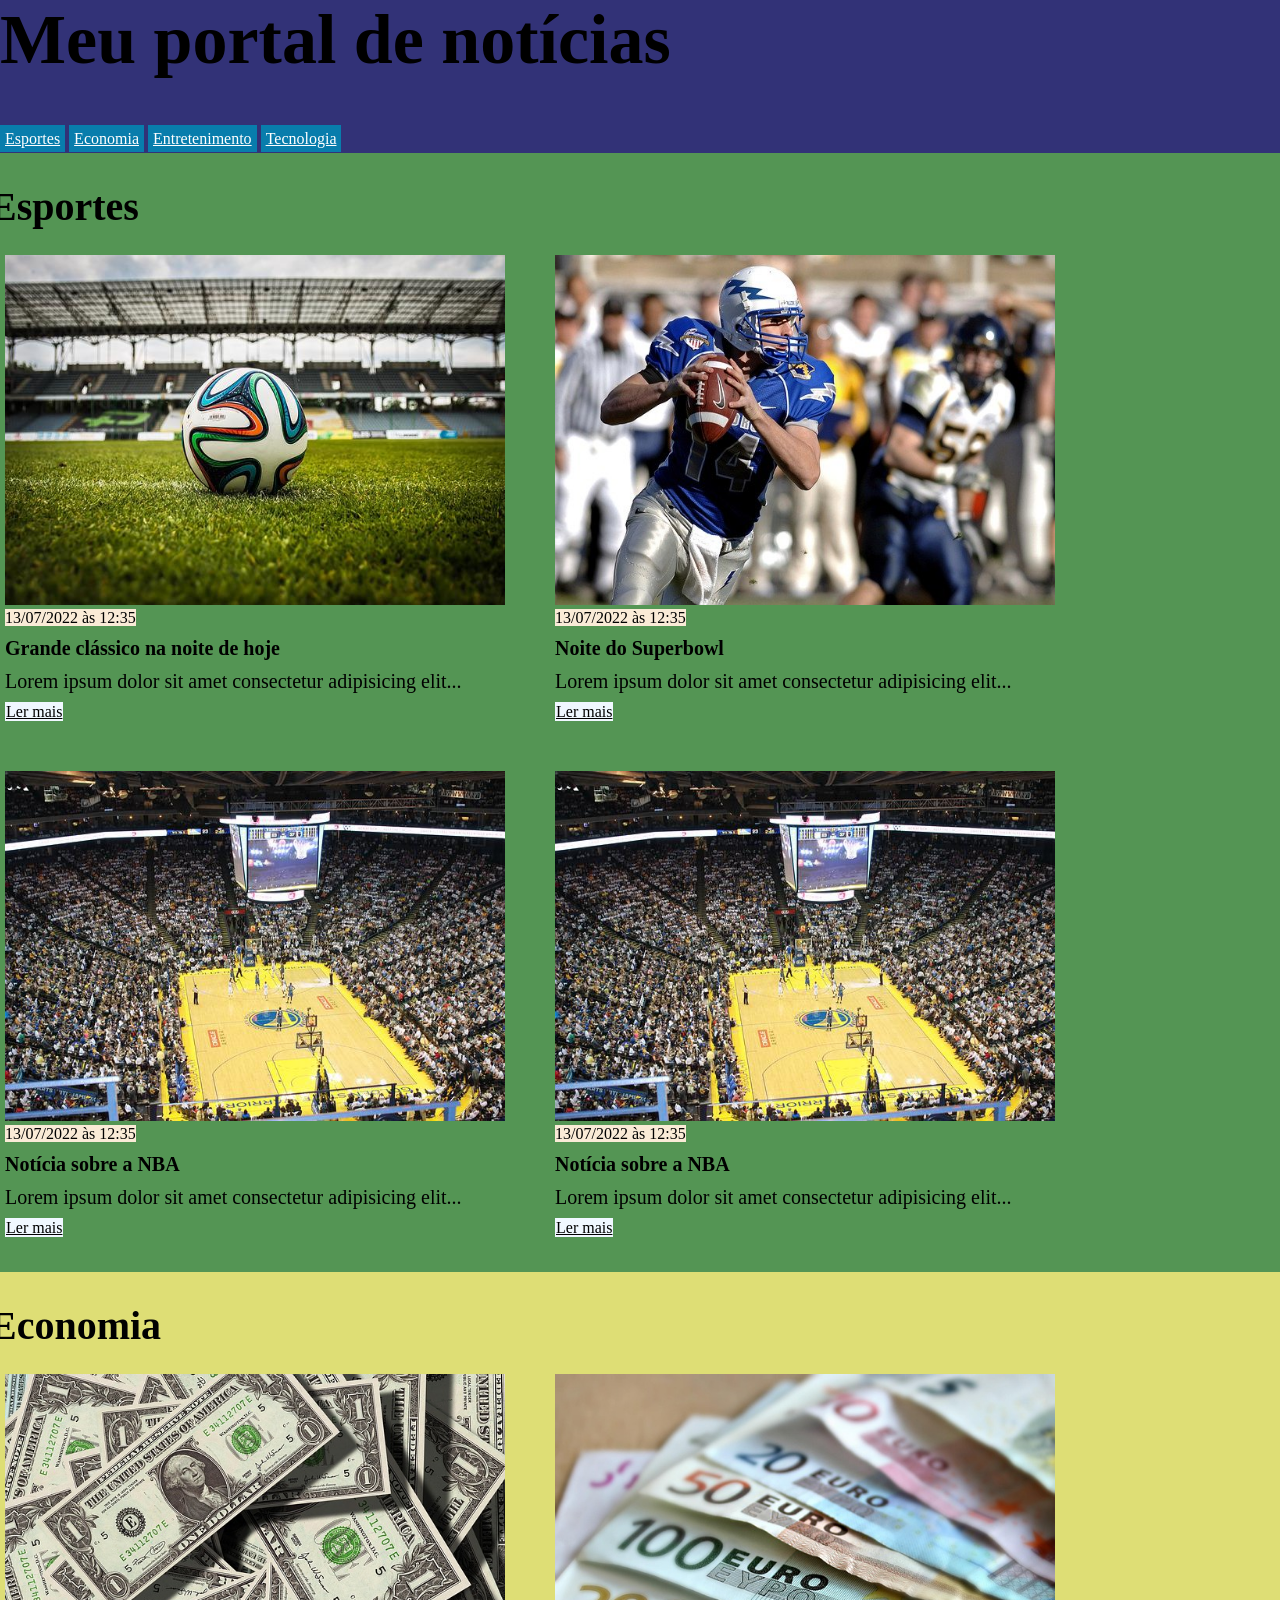
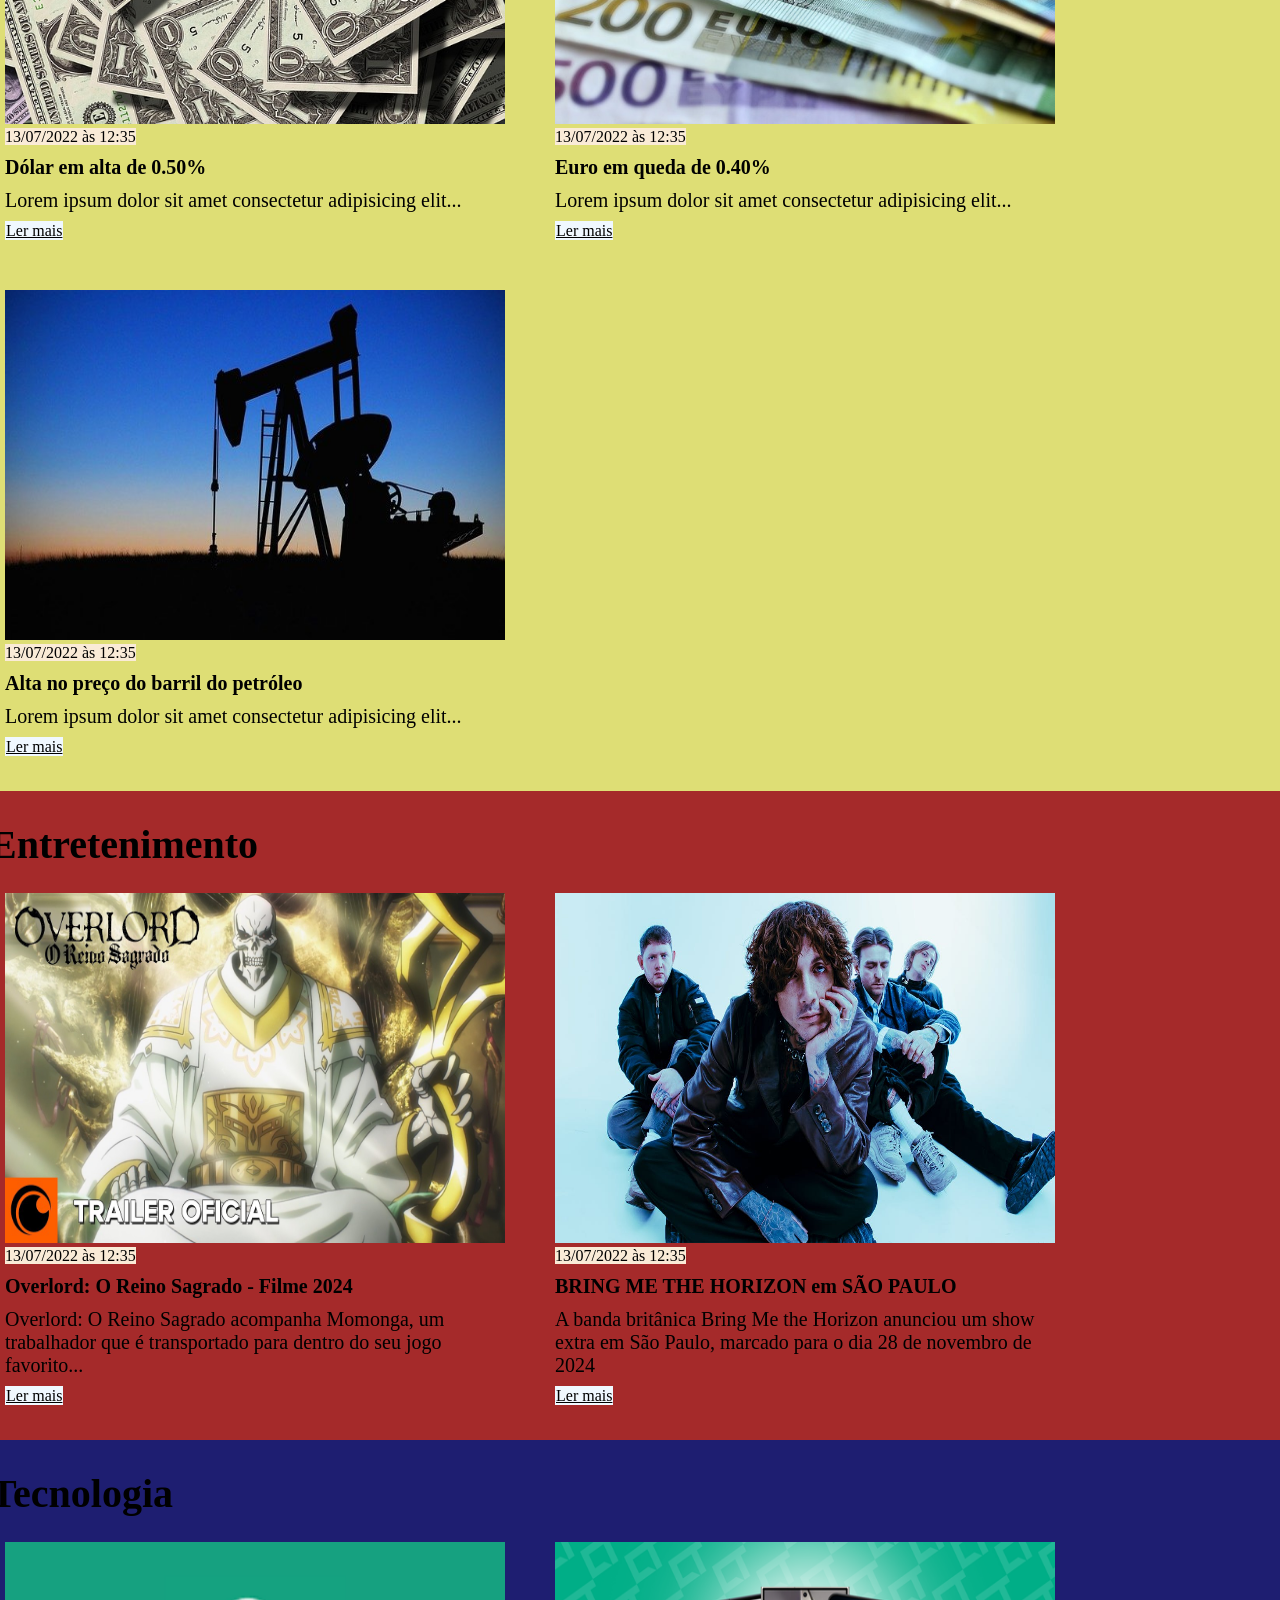
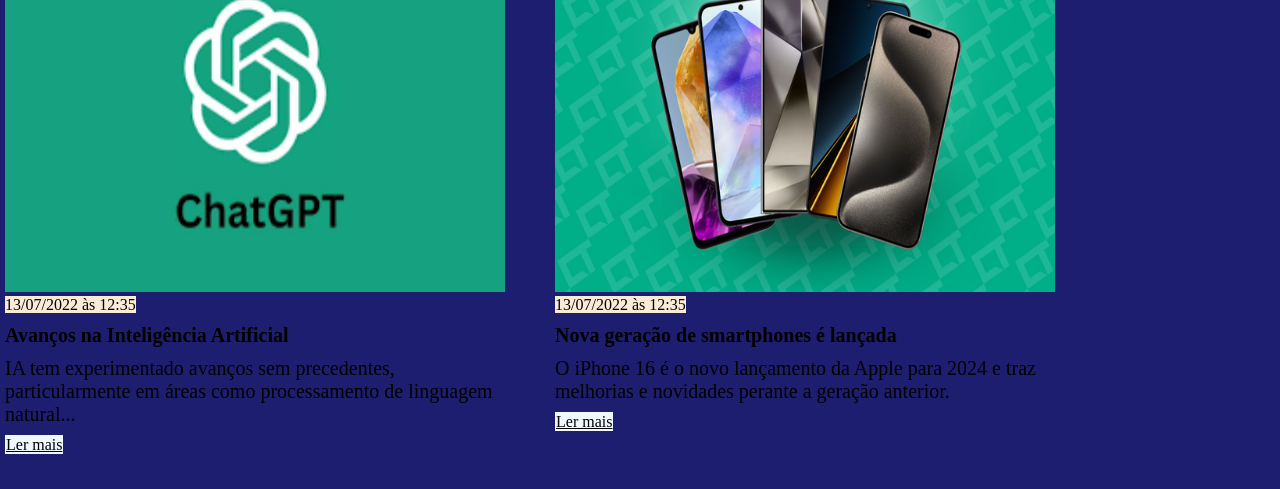
<file: css/index.html>
<!DOCTYPE html>
<html lang="pt-BR">
<head>
    <meta charset="UTF-8">
    <meta http-equiv="X-UA-Compatible" content="IE=edge">
    <meta name="viewport" content="width=device-width, initial-scale=1.0">
    <title>Meu portal de notícias</title>
    <link rel="stylesheet" href="./main.css" />
</head>
<body>
    <header>
        <div class="container">
            <h1>Meu portal de notícias</h1>
            <nav>
                <ul>
                    <li><a href="#sports" title="Ir para a seção de esportes">Esportes</a></li>
                    <li><a href="#economy" title="Ir para a seção de economia">Economia</a></li>
                    <li><a href="#entertainment" title="Ir para a seção de entretenimento">Entretenimento</a></li>
                    <li><a href="#technology" title="Ir para a seção de tecnologia">Tecnologia</a></li>
                </ul>
            </nav>
        </div>
    </header>
    
    <div class="container">
        <section id="sport">
            <h2>Esportes</h2>
            <div class="articles">
                <article>
                    <img class="noticia-img" src="./imagens/futebol.jpg" alt="Bola de futebol no gramado" />
                    <header>
                        <time>13/07/2022 às 12:35</time>
                    </header>
                    <h3>Grande clássico na noite de hoje</h3>
                    <p>Lorem ipsum dolor sit amet consectetur adipisicing elit...</p>
                    <a href="#" title="Leia a notícia completa">Ler mais</a>
                </article>
                <article>
                    <img class="noticia-img" src="./imagens/futebol-americano.jpg" alt="Jogador de futebol americano correndo" />
                    <header>
                        <time>13/07/2022 às 12:35</time>
                    </header>
                    <h3>Noite do Superbowl</h3>
                    <p>Lorem ipsum dolor sit amet consectetur adipisicing elit...</p>
                    <a href="#" title="Leia a notícia completa">Ler mais</a>
                </article>
                <article>
                    <img class="noticia-img" src="./imagens/basquete.jpg" alt="Vista aérea de uma quadra de basquete" />
                    <header>
                        <time>13/07/2022 às 12:35</time>
                    </header>
                    <h3>Notícia sobre a NBA</h3>
                    <p>Lorem ipsum dolor sit amet consectetur adipisicing elit...</p>
                    <a href="#" title="Leia a notícia completa">Ler mais</a>
                </article>
                <article>
                    <img class="noticia-img" src="./imagens/basquete.jpg" alt="Vista aérea de uma quadra de basquete" />
                    <header>
                        <time>13/07/2022 às 12:35</time>
                    </header>
                    <h3>Notícia sobre a NBA</h3>
                    <p>Lorem ipsum dolor sit amet consectetur adipisicing elit...</p>
                    <a href="#" title="Leia a notícia completa">Ler mais</a>
                </article>
            </div>
        </section>
    </div>

    <div class="container">
        <section id="economy">
            <h2>Economia</h2>
            <div class="articles">
                <article>
                    <img class="noticia-img" src="./imagens/dolares.jpg" alt="Muitos dólares" />
                    <header>
                        <time>13/07/2022 às 12:35</time>
                    </header>
                    <h3>Dólar em alta de 0.50%</h3>
                    <p>Lorem ipsum dolor sit amet consectetur adipisicing elit...</p>
                    <a href="#" title="Leia a notícia completa">Ler mais</a>
                </article>
                <article>
                    <img class="noticia-img" src="./imagens/euro.jpg" alt="Várias notas de euro" />
                    <header>
                        <time>13/07/2022 às 12:35</time>
                    </header>
                    <h3>Euro em queda de 0.40%</h3>
                    <p>Lorem ipsum dolor sit amet consectetur adipisicing elit...</p>
                    <a href="#" title="Leia a notícia completa">Ler mais</a>
                </article>
                <article>
                    <img class="noticia-img" src="./imagens/petroleo.jpg" alt="Extração de petróleo" />
                    <header>
                        <time>13/07/2022 às 12:35</time>
                    </header>
                    <h3>Alta no preço do barril do petróleo</h3>
                    <p>Lorem ipsum dolor sit amet consectetur adipisicing elit...</p>
                    <a href="#" title="Leia a notícia completa">Ler mais</a>
                </article>
            </div>
        </section>
    </div>

    <div class="container">
        <section id="entertainment">
            <h2>Entretenimento</h2>
            <div class="articles">
                <article>
                    <img class="noticia-img" src="./imagens/filme.jpg" alt="Cena de filme" />
                    <header>
                        <time>13/07/2022 às 12:35</time>
                    </header>
                    <h3>Overlord: O Reino Sagrado - Filme 2024</h3>
                    <p>Overlord: O Reino Sagrado acompanha Momonga, um trabalhador que é transportado para dentro do seu jogo favorito...</p>
                    <a href="#" title="Leia a notícia completa">Ler mais</a>
                </article>
                <article>
                    <img class="noticia-img" src="./imagens/musica.jpg" alt="Show de música ao vivo" />
                    <header>
                        <time>13/07/2022 às 12:35</time>
                    </header>
                    <h3>BRING ME THE HORIZON em SÃO PAULO</h3>
                    <p>A banda britânica Bring Me the Horizon anunciou um show extra em São Paulo, marcado para o dia 28 de novembro de 2024</p>
                    <a href="#" title="Leia a notícia completa">Ler mais</a>
                </article>
            </div>
        </section>
    </div>

    <div class="container">
        <section id="technology">
            <h2>Tecnologia</h2>
            <div class="articles">
                <article>
                    <img class="noticia-img" src="./imagens/ia.jpg" alt="Imagem conceitual de IA" />
                    <header>
                        <time>13/07/2022 às 12:35</time>
                    </header>
                    <h3>Avanços na Inteligência Artificial</h3>
                    <p>IA tem experimentado avanços sem precedentes, particularmente em áreas como processamento de linguagem natural...</p>
                    <a href="#" title="Leia a notícia completa">Ler mais</a>
                </article>
                <article>
                    <img class="noticia-img" src="./imagens/smartphone.jpg" alt="Novo smartphone lançado" />
                    <header>
                        <time>13/07/2022 às 12:35</time>
                    </header>
                    <h3>Nova geração de smartphones é lançada</h3>
                    <p>O iPhone 16 é o novo lançamento da Apple para 2024 e traz melhorias e novidades perante a geração anterior.</p>
                    <a href="#" title="Leia a notícia completa">Ler mais</a>
                </article>
            </div>
        </section>
    </div>
</body>
</html>
</file>
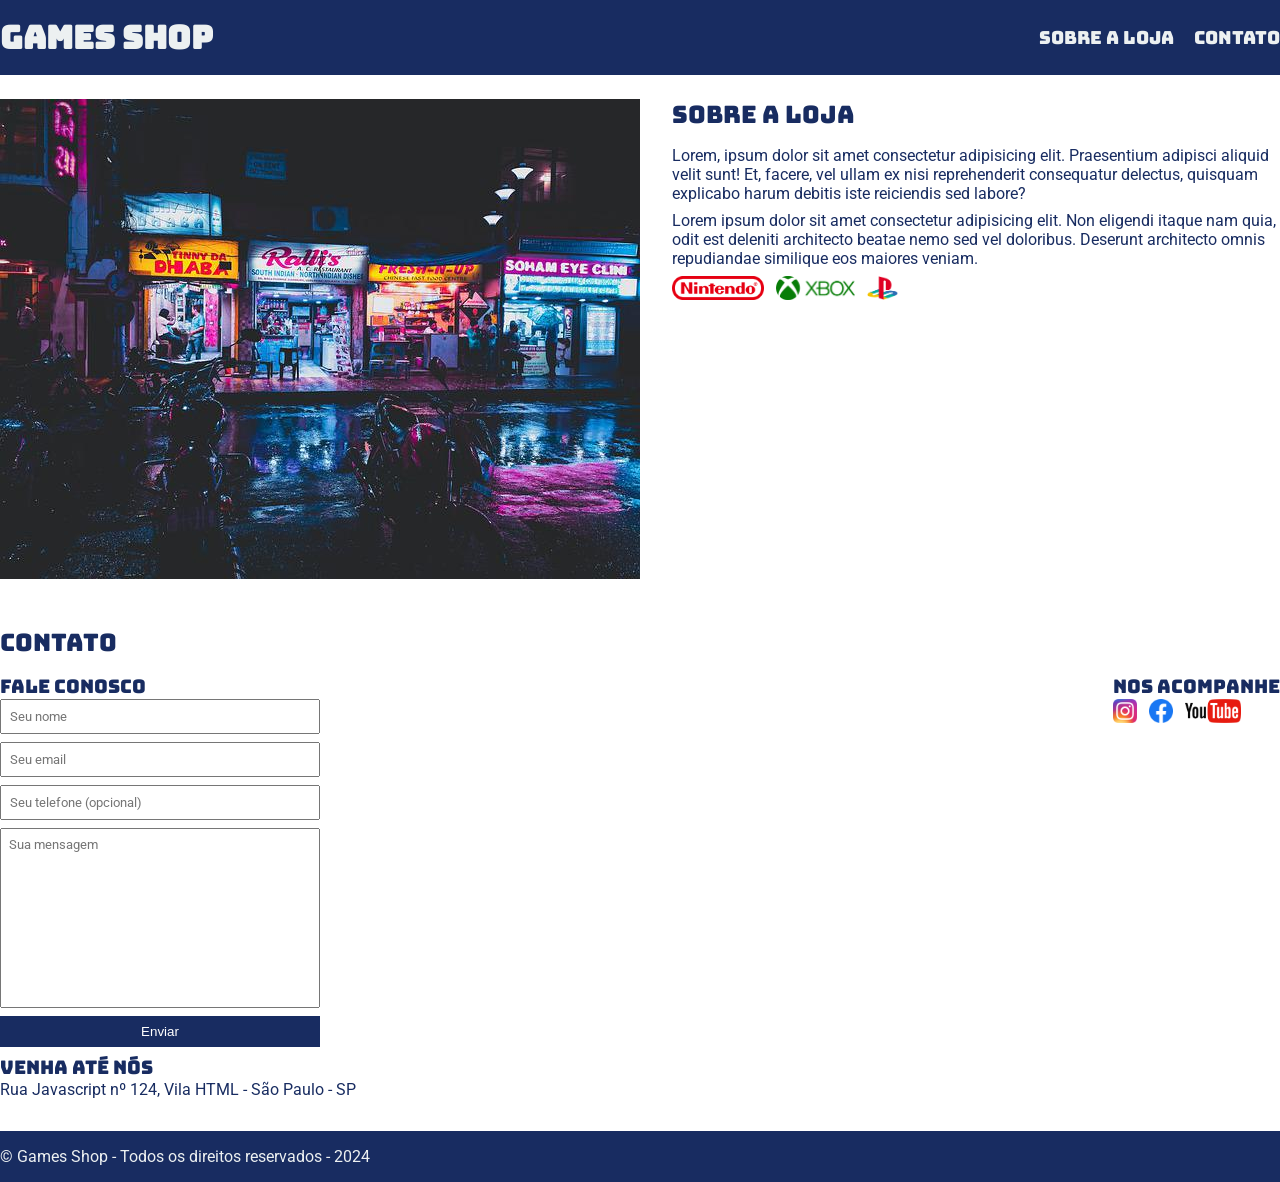
<file: projeto1.html>
<!DOCTYPE html>
<html lang="pt-br">
<head>
    <meta charset="UTF-8">
    <meta name="viewport" content="width=device-width, initial-scale=1.0">
    <title>Games Shop - A sua loja de games</title>
    <link rel="stylesheet" href="main2.css">
    <link rel="preconnect" href="https://fonts.googleapis.com">
<link rel="preconnect" href="https://fonts.gstatic.com" crossorigin>
<link href="https://fonts.googleapis.com/css2?family=Bungee&family=Roboto&display=swap" rel="stylesheet">

</head>
<body>
    <header>
        <div class="container">
            <h1>Games Shop</h1>
            <nav>
                <ul>
                    <li>
                        <a href="#about">Sobre a loja</a>
                    </li>
                    <li>
                        <a href="#contact">Contato</a>
                    </li>
                </ul>
            </nav>
        </div>
    </header>
    <section id="about">
        <div class="container">
            <img class="store-front" src="./images/loja.jpg" alt="Fachada da loja Games Shop">
            <div>
                <h2>Sobre a loja</h2>
                <p>
                    Lorem, ipsum dolor sit amet consectetur adipisicing elit. Praesentium adipisci aliquid velit sunt! Et, facere, vel ullam ex nisi reprehenderit consequatur delectus, quisquam explicabo harum debitis iste reiciendis sed labore?
                </p>
                <p>
                    Lorem ipsum dolor sit amet consectetur adipisicing elit. Non eligendi itaque nam quia, odit est deleniti architecto beatae nemo sed vel doloribus. Deserunt architecto omnis repudiandae similique eos maiores veniam.
                </p>
                <ul class="brands-list">
                    <li><img src="./images/nintendo.png" alt="Nintendo"></li>
                    <li><img src="./images/xbox.png" alt="Xbox"></li>
                    <li><img src="./images/playstation.png" alt="playstation"></li>
                </ul>
            </div>
        </div>
    </section>
    <section id="contact">
        <div class="container">
            <h2>Contato</h2>
            <div class="contact-methods">
                <div>
                    <h3>Fale conosco</h3>
                    <form>
                        <input type="text" placeholder="Seu nome" required>
                        <input type="email" placeholder="Seu email" required>
                        <input type="tel" placeholder="Seu telefone (opcional)">
                        <textarea placeholder="Sua mensagem" required></textarea>
                        <button type="submit">Enviar</button>
                    </form>
                </div>
                <ul class="social">
                    <h3>Nos acompanhe</h3>
                    <li>
                        <a href="#" title="Siga-nos no Instagram">
                            <img src="./images/instagram.png" alt="Logo do Instagram">
                        </a>
                    </li>
                    <li>
                        <a href="#" title="Siga-nos no Facebook">
                            <img src="./images/facebook.png" alt="Logo do Facebook">
                        </a>
                    </li>
                    <li>
                        <a href="#" title="Visite nosso canal no Youtube">
                            <img src="./images/youtube.png" alt="Logo do Youtube">
                        </a>
                    </li>
                </ul>
            </div>
            <div>
                <h3>Venha até nós</h3>
                <p>
                    Rua Javascript nº 124, Vila HTML - São Paulo - SP
                </p>
            </div>
        </div>
    </section>
    <footer>
        <div class="container">
            <p>
                &copy; Games Shop - Todos os direitos reservados - 2024
            </p>
        </div>
    </footer>
</body>
</html>
</file>
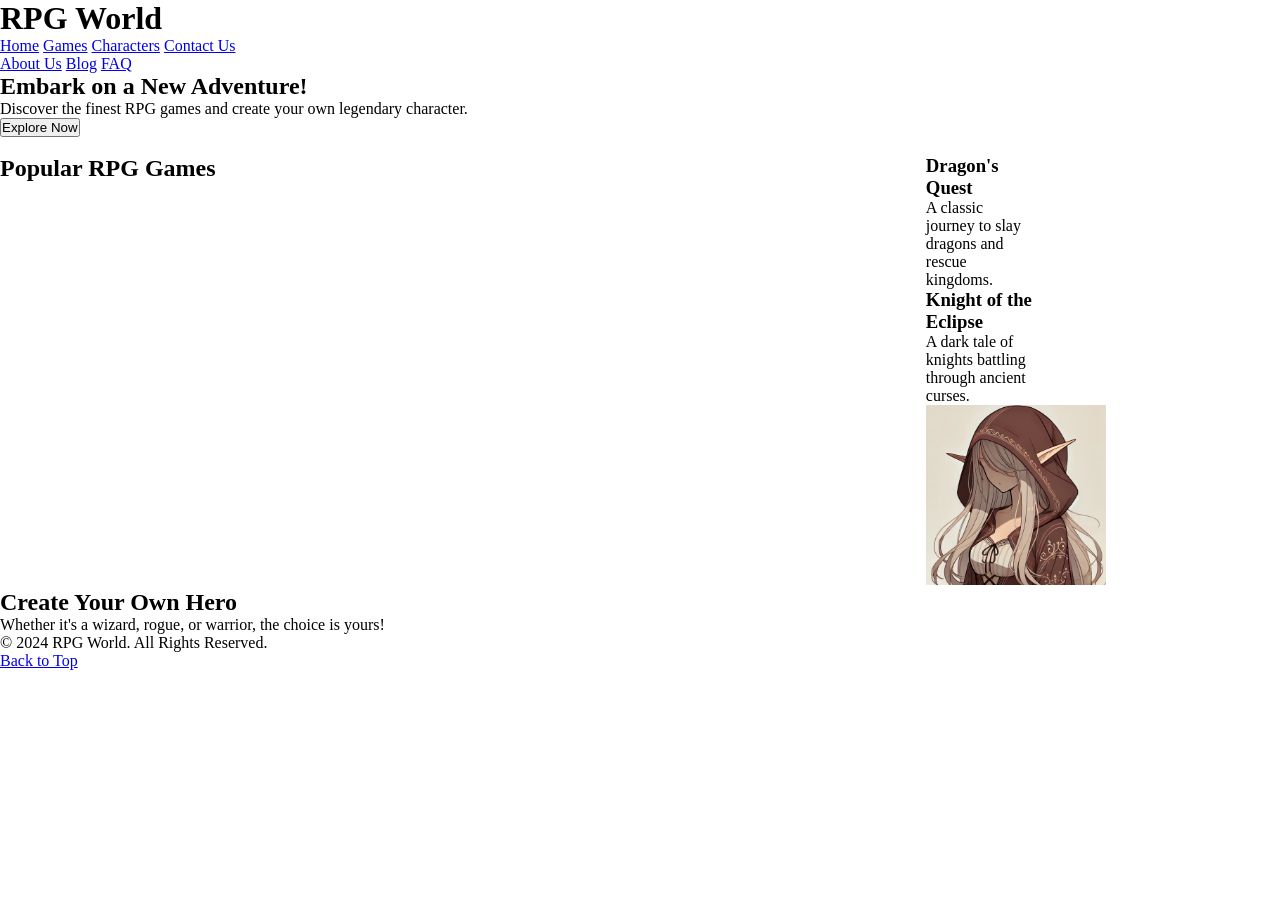
<file: Css/simplesite.html>
<!DOCTYPE html>
<html lang="en">
<head>
    <meta charset="UTF-8">
    <meta name="viewport" content="width=device-width, initial-scale=1.0">
    <title>RPG World - Adventure Awaits!</title>
    <link rel="stylesheet" href="seletores.css">
</head>
<body>
    <header class="site-header">
        <h1>RPG World</h1>
        <div class="container">
            <nav>
                <ul class="nav-menu">
                    <li><a href="#home">Home</a></li>
                    <li><a href="#games">Games</a></li>
                    <li><a href="#characters">Characters</a></li>
                    <li><a href="#contact">Contact Us</a></li>
                </ul>
            </nav>
        </div>
        <ul class="header-list">
            <li><a href="#about">About Us</a></li>
            <li><a href="#blog">Blog</a></li>
            <li><a href="#faq">FAQ</a></li>
        </ul>
    </header>

    <section id="home" class="hero">
            <div class="container"> 
                <h2>Embark on a New Adventure!</h2>
            <p>Discover the finest RPG games and create your own legendary character.</p>
            <button class="explore-btn">Explore Now</button>
            <br><br>
            </div>
    </section>

    <section id="games" class="games-section">
        <div class="articles">
            <h2>Popular RPG Games</h2>
        <div class="game-list">
            <article class="game-item">
                <h3>Dragon's Quest</h3>
                <p>A classic journey to slay dragons and rescue kingdoms.</p>
            </article>
            <article class="game-item">
                <h3>Knight of the Eclipse</h3>
                <p>A dark tale of knights battling through ancient curses.</p>
                <img src="imagem.jpg" alt="Adventure Image" class="hero-image">
            </article>
        </div>
        </div>
    </section>

    <section id="characters" class="characters-section">
        <h2>Create Your Own Hero</h2>
        <p>Whether it's a wizard, rogue, or warrior, the choice is yours!</p>
    </section>

    <footer class="site-footer">
        <p>© 2024 RPG World. All Rights Reserved.</p>
        <a href="#home">Back to Top</a>
    </footer>
</body>
</html>
</file>
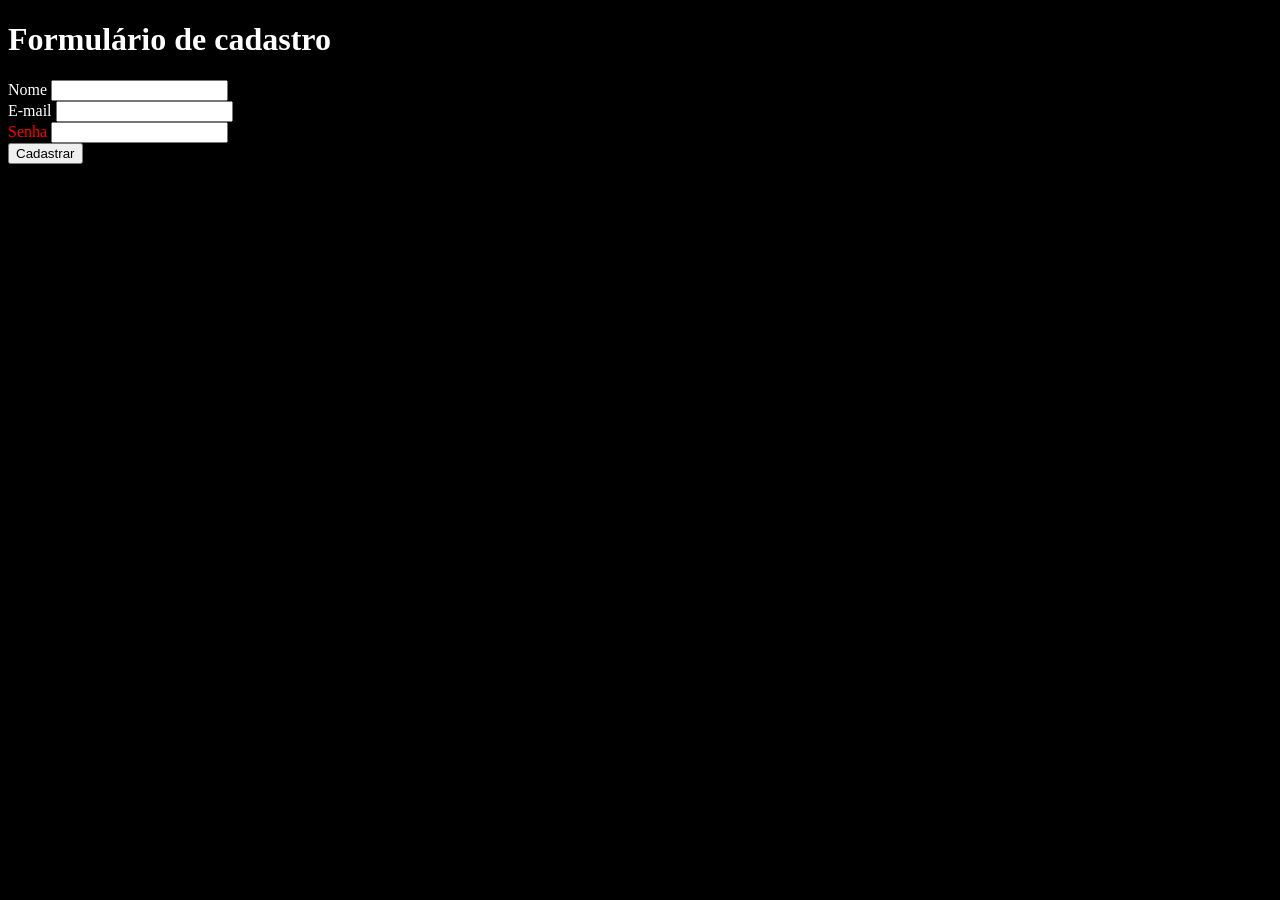
<file: Css/syntaxe-css.html>
<!DOCTYPE html>
<html lang="pt-br">
<head>
    <meta charset="UTF-8">
    <title>Formulario</title>
    <link rel="stylesheet" type="text/css" href="./style.css">
</head>
<body>
<form>
<h1>Formulário de cadastro</h1>
<label for="user">Nome</label>
<input id="user" type="text">
<br>
<label for="email">E-mail</label>
<input id="email" type="email">
<br>
<label style="color:red" for="senha">Senha</label>
<input id="senha" type="password">
<br>
<button class="botao" type="submit">Cadastrar</button>

</form>
</body>
</html>
</file>
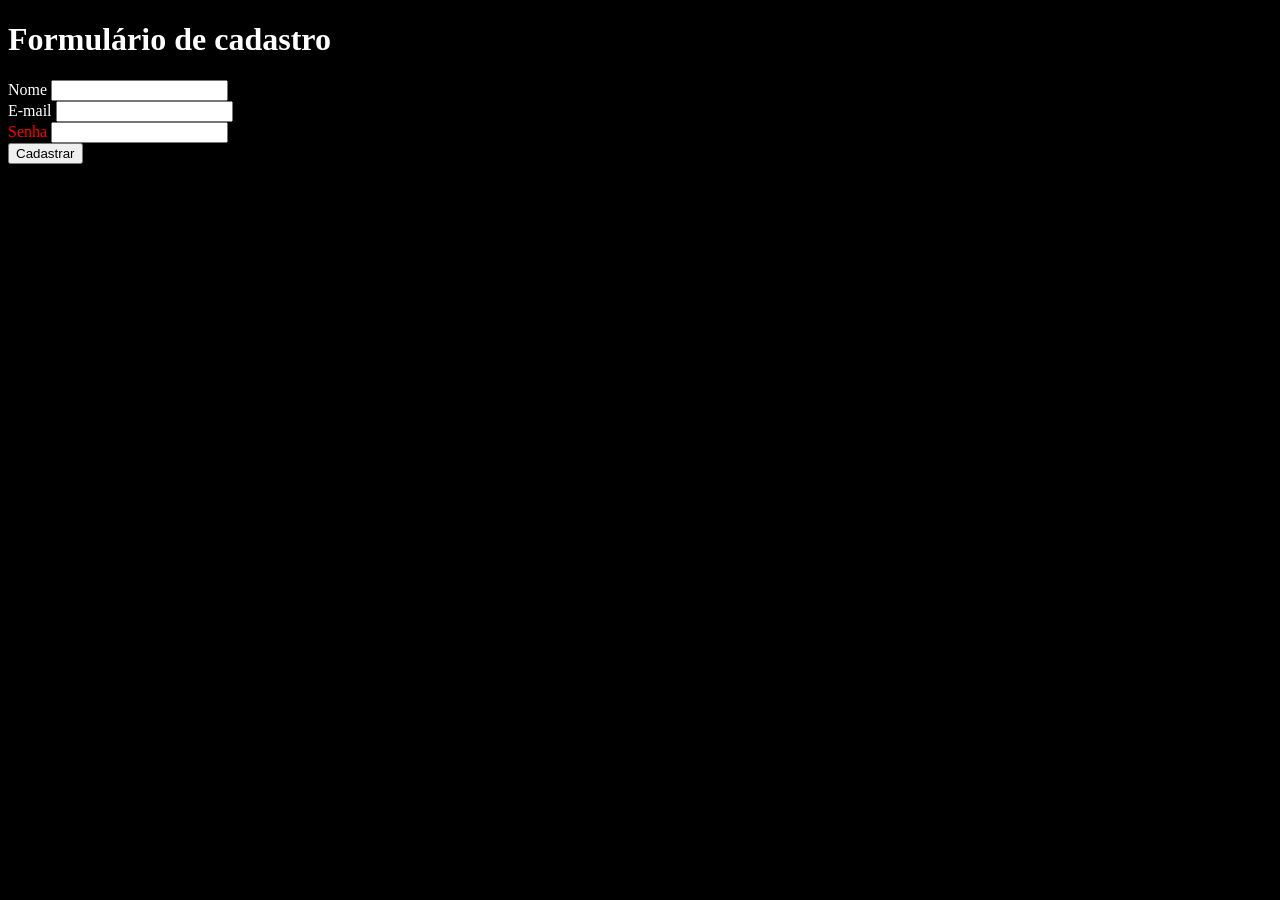
<file: Css/Syntaxe.html>
<!DOCTYPE html>
<html lang="pt-br">
<head>
    <meta charset="UTF-8">
    <title>Formulario</title>
    <style>

      body {
        background-color: black;
        color: white;
      }
      
      .botao {
        backsground-color: green;
      }
    </style>
</head>
<body>
<form>
<h1>Formulário de cadastro</h1>
<label for="user">Nome</label>
<input id="user" type="text">
<br>
<label for="email">E-mail</label>
<input id="email" type="email">
<br>
<label style="color:red" for="senha">Senha</label>
<input id="senha" type="password">
<br>
<button class="botao" type="submit">Cadastrar</button>

</form>
</body>
</html>
</file>
<file: css/main.css>
* {
    box-sizing: border-box;
    margin: 0;
    padding: 0;
}

body {
    margin: 0;
    padding: 0;
}

header li {
    display: inline;
    background-color: rgb(8, 125, 172);
    padding: 5px;
}

header nav ul li a {
    color: rgb(255, 255, 255);
}

.container {
    width: 100%;
    padding: 0;
}

.articles {
    display: flex;
    flex-wrap: wrap;
    justify-content: flex-start;
    gap: 20px;
}

.articles article {
    flex: 0 1 calc(30% - 20px);
    background-color: inherit;
    min-height: 300px;
    padding: 15px;
}

.articles article img {
    width: 500px;
    height: 350px;
}

#sport {
    background-color: rgb(84, 149, 84);
}

#economy {
    background-color: rgb(222, 222, 117);
}

#entertainment {
    background-color: brown;
}

#technology {
    background-color: rgb(30, 30, 113);
}

header h1 {
    background-color: rgb(50, 50, 119);
    font-size: 70px;
    padding-bottom: 50px;
}

header ul {
    background-color: rgb(50, 50, 119);
    padding-bottom: 5px;
}

.articles time {
    background-color: antiquewhite;
}

.articles article a {
    background-color: aliceblue;
    color: black;
    padding: 1px;
}

.container article h3 {
    padding-top: 10px;
    padding-bottom: 10px;
    font-size: 20px;
}

.container h2 {
    font-size: 40px;
    padding-top: 10px;
    padding-bottom: 10px;
}

.container p {
    font-size: 20px;
    padding-bottom: 10px;
}

#sport, #economy, #entertainment, #technology {
    padding: 20px 0;
    margin-left: -10px;
    margin-right: -10px;
}
</file>
<file: main2.css>
* {
    margin: 0;
    padding: 0;
    box-sizing: border-box;
}

header,
section h2,
section h3 {
    font-family: 'Bungee', cursive;
    font-weight: normal;
}

body, input, textarea {
    font-family: 'Roboto', sans-serif;
}

header {
    padding: 16px 0;
    background-color: #182C61;
    color: #ecf0f1;
}

header nav li {
    display: inline;
    margin-left: 16px;
    font-size: 18px;
}

header nav li a {
    color: #ecf0f1;
    text-decoration: none;
}

.container {
    max-width: 1280px;
    width: 100%;
    margin: 0 auto;
}

header .container,
section .container {
    display: flex;
    align-items: center;
    justify-content: space-between;

}

.brands-list img {
    height: 24px;
}

.brands-list li {
    display: inline;
    margin-right: 8px;
}

section .container {
    align-items: flex-start;
}

section {
    padding: 24px 0;
    color: #182C61;
}

section h2 {
    margin-bottom: 16px;
}

section p {
    margin-bottom: 8px;
}

.store-front {
    margin-right: 32px;
}

.roboto-regular {
    font-family: "Roboto", sans-serif;
    font-weight: 400;
    font-style: normal;
  }

  .social img {
    height: 24px;
  }

  .social li {
    display: inline;
    margin-right: 8px;
  }

  .social li a {
    text-decoration: none;
  }

  #contact .container {
    display: block;
  }

  .contact-methods {
    display: flex;
    justify-content: space-between;
  }

  form input,
  form textarea,
  form button {
    display: block;
    width: 320px;
    margin-bottom: 8px;
    padding: 8px;
  }

  form textarea {
    resize: none;
    height: 180px;
  }

  form button {
    background-color: #182C61;
    color: #fff;
    border: none;
    cursor: pointer;
  }
  
  form button:hover {
    background-color: #3655ab;
  }

  input:focus, textarea:focus {
    outline-color: #182C61;
  }

  footer {
    background-color: #182C61;
    color: #ecf0f1;
    padding: 16px 0;
  }
</file>
<file: Css/seletores.css>
*{
box-sizing: border-box;
margin: 0;
padding: 0;
}
header li {

    display: inline;
}

.container {
    width: 1366;
    margin: 0 auto 0 auto;
}

.articles{
    display: flex;
    flex-wrap: wrap;
    justify-content: space-between;
}
.articles article img {

    height: 180px;
}

.articles article {
    width: 30%;
}
</file>
<file: Css/style.css>
body {
    background-color: black;
    color: white;
  }
  
  .botao {
    backsground-color: green;
  }
</file>
